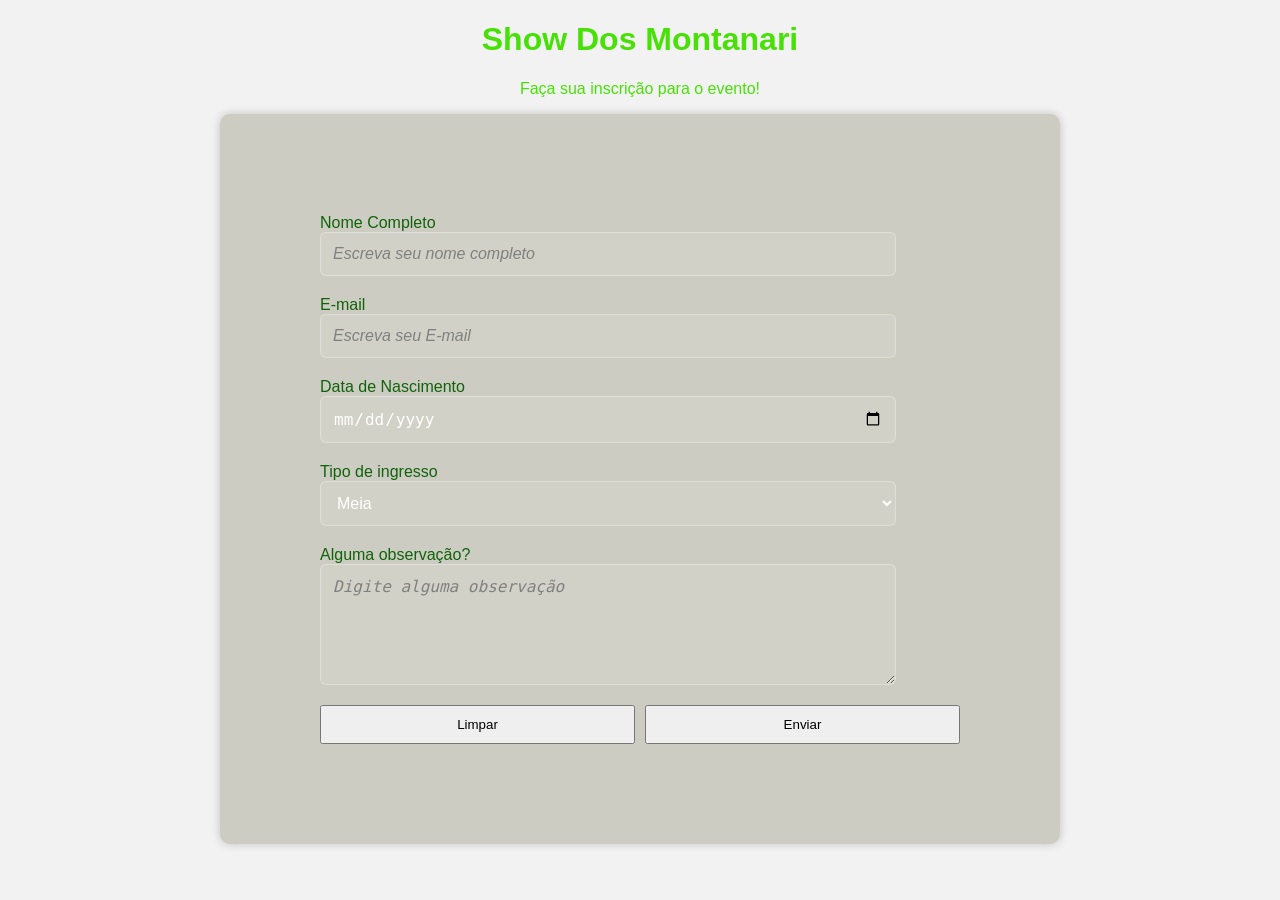
<file: Lista de Exercícios - HTML e CSS/Exercicio05/index.html>
<!-- Exercício 5 — Formulário de Cadastro de Evento
Crie um formulário de inscrição para um evento (uma palestra, um show, o que preferir), contendo pelo menos:

Nome completo;
E-mail;
Data de nascimento;
Um campo de seleção (select) para "Tipo de ingresso" (ex: Meia, Inteira, VIP);
Um campo de texto longo (textarea) para "Alguma observação?";
Dois botões: limpar e enviar -->
<!DOCTYPE html>
<html lang="pt-br">

<head>
    <meta charset="UTF-8">
    <meta name="viewport" content="width=device-width, initial-scale=1.0">
    <title>Formulário de Cadastro de Evento</title>
    <link rel="stylesheet" href="style.css">
</head>

<body>
    <main>
        <header>
            <h1>Show Dos Montanari</h1>
            <p>Faça sua inscrição para o evento!</p>
        </header>

        <div class="formulario">
            <form action="">

                <!-- Nome Completo -->
                <div class="campo">
                    <label for="nome">Nome Completo</label>
                    <input id="nome" type="text" placeholder="Escreva seu nome completo" required>
                </div>

                <!-- E-mail -->
                <div class="campo">
                    <label for="email">E-mail</label>
                    <input id="email" type="email" placeholder="Escreva seu E-mail" required>
                </div>

                <!-- Data de Nascimento -->
                <div class="campo">
                    <label for="data">Data de Nascimento</label>
                    <input id="data" type="date" required>
                </div>

                <!-- Tipo de Ingresso -->
                <div class="campo">
                    <label for="ingresso">Tipo de ingresso</label>

                    <select id="ingresso">
                        <option value="meia">Meia</option>
                        <option value="inteira">Inteira</option>
                        <option value="vip">VIP</option>
                    </select>
                </div>

                <!-- Observações -->
                <div class="campo">
                    <label for="obs">Alguma observação?</label>
                    <textarea id="obs" rows="5" placeholder="Digite alguma observação"></textarea>
                </div>

                <!-- Botões -->
                <div class="botoes">
                    <button type="reset">Limpar</button>
                    <button type="submit">Enviar</button>
                </div>
            </form>
        </div>


    </main>
</body>

</html>
</file>
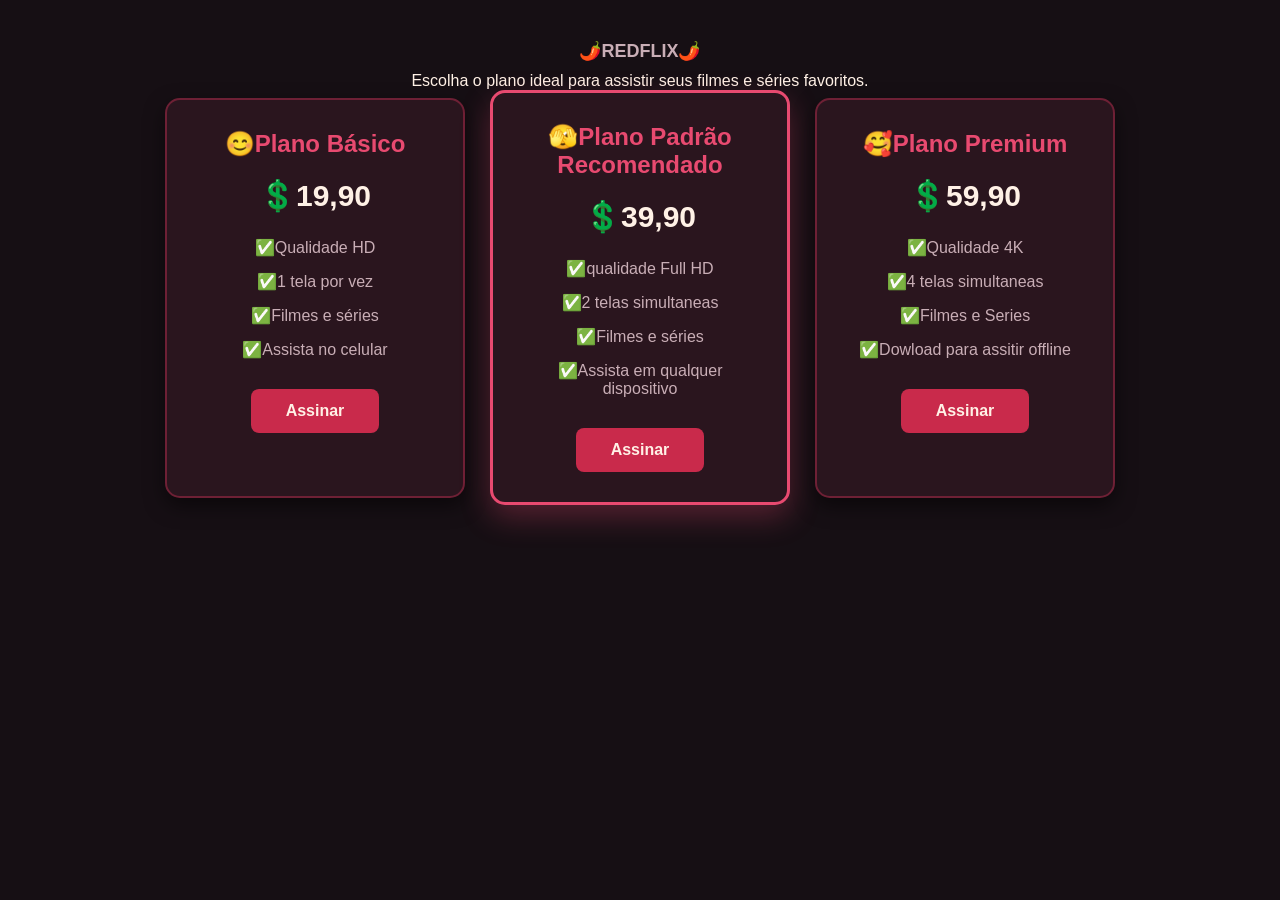
<file: Lista de Exercícios - HTML e CSS/Exercicio07/index.html>
<!-- Exercício 7 — Tabela de Planos (Pricing Table)
Crie uma seção com 3 "cartões" lado a lado, representando 3 planos de assinatura (ex: Básico, Padrão, Premium), 
cada um contendo:

Nome do plano;
Preço;
Uma lista com pelo menos 4 benefícios/recursos inclusos;
Um botão "Assinar".
Estilização (Flexbox):

Os 3 cartões devem ficar lado a lado, com espaçamento igual entre eles.
O cartão do meio (o plano "recomendado") deve se destacar dos outros dois: maior, com borda diferente, 
ou "flutuando" um pouco acima dos demais (dica: pesquise sobre a propriedade transform ou simplesmente 
ajuste a margin-top dele para negativo).
Todos os botões devem ter o mesmo estilo, com efeito de hover. -->
<!DOCTYPE html>
<html lang="pt-br">
<head>
    <meta charset="UTF-8">
    <meta name="viewport" content="width=device-width, initial-scale=1.0">
    <title>Tabela de Planos (Pricing Table)</title>
    <link rel="stylesheet" href="style.css">
</head>
<body>

    <H1>🌶️REDFLIX🌶️</H1>
    <p>Escolha o plano ideal para assistir seus filmes e séries favoritos.</p>
    <section class="planos">
        
        <div class="basico">
            <h2>😊Plano Básico</h2>
            <h3> 💲19,90</h3>

            <ul>
                <li>✅Qualidade HD</li>
                <li>✅1 tela por vez</li>
                <li>✅Filmes e séries</li>
                <li>✅Assista no celular</li>
            </ul>
            
            <button>Assinar</button>
        </div>

        <div class="padrao">
            <h2>🫣Plano Padrão Recomendado</h2>
            <h3>💲39,90</h3>

            <ul>
                <li>✅qualidade Full HD</li>
                <li>✅2 telas simultaneas</li>
                <li>✅Filmes e séries</li>
                <li>✅Assista em qualquer dispositivo</li>
            </ul>

            <button>Assinar</button>
        </div>

        <div class="premium">
            <h2>🥰Plano Premium</h2>
            <h3>💲59,90</h3>

            <ul>
                <li>✅Qualidade 4K</li>
                <li>✅4 telas simultaneas</li>
                <li>✅Filmes e Series</li>
                <li>✅Dowload para assitir offline</li>
            </ul>

            <button>Assinar</button>
        </div>
    </section>
    
</body>
</html>
</file>
<file: Lista de Exercícios - HTML e CSS/Exercicio05/style.css>
/*Estilização:

Cada campo (label + input) deve ficar visualmente agrupado dentro de uma div.
Os campos devem ter um espaçamento uniforme entre si (não use vários <br> soltos — organize com CSS).
O formulário inteiro deve estar dentro de um "cartão" central, com largura máxima definida (pesquise sobre max-width) 
para não esticar demais em telas largas.
Estilize o placeholder dos campos com uma cor diferente do texto digitado.*/

/* CORPO DA PÁGINA */
body{
    font-family: Arial, sans-serif;
    background-color: #f2f2f2;
    background-image: url(https://i.scdn.co/image/ab67616d0000b2737447c6f7b2b006efd6a96251);

    display: flex;
    justify-content: center;
    align-items: center;

    min-height: auto;
    margin: 0;
}

/* CARTÃO DO FORMULÁRIO */
.formulario{
    background-color:rgba(53, 51, 4, 0.2); /* branco com 85% de opacidade */
    color: #11630a; 
    padding: 100px;
    border-radius: 10px;
    box-shadow: 0 0 10px rgba(0,0,0,0.2);

    /*max-width: 500px;*/
    /* max-width: 90vw; */
    width: 50vw;

    
}

/* TÍTULO */
header{
    text-align: center;
    color: rgb(72, 225, 7);
}

/* AGRUPA LABEL E CAMPO */
.campo{
    display: flex;
    flex-direction: column;
    margin-bottom: 20px;
    width: 100%;
}

/* CAMPOS */
input,
select,
textarea{
    width: 90%; /* campo proporcional ao container */
    padding: 12px;
    border: 1px solid rgba(255,255,255,0.3);
    border-radius: 6px;
    background-color: rgba(255,255,255,0.1);
    color: #ffffff;
    font-size: 1rem; /* tamanho proporcional */
    box-sizing: border-box; /* evita ultrapassar limites */
}

/* PLACEHOLDER */
input::placeholder,
textarea::placeholder{
    color: gray;
    font-style: italic;
}

/* BOTÕES */
.botoes{
    display: flex;
    gap: 10px;
}

button{
    flex: 1;
    padding: 10px;
    cursor: pointer;
}
</file>
<file: Lista de Exercícios - HTML e CSS/Exercicio07/style.css>
/* Exercício 7 — Tabela de Planos (Pricing Table)
Crie uma seção com 3 "cartões" lado a lado, representando 3 planos de assinatura (ex: Básico, Padrão, Premium),
cada um contendo:

Nome do plano;
Preço;
Uma lista com pelo menos 4 benefícios/recursos inclusos;
Um botão "Assinar".
Estilização (Flexbox):

Os 3 cartões devem ficar lado a lado, com espaçamento igual entre eles.
O cartão do meio (o plano "recomendado") deve se destacar dos outros dois: maior, com borda diferente, 
ou "flutuando" um pouco acima dos demais (dica: pesquise sobre a propriedade transform ou simplesmente 
ajuste a margin-top dele para negativo).
Todos os botões devem ter o mesmo estilo, com efeito de hover. */


/* O * no CSS é um seletor universal. Ele significa: “aplique isso a todos os elementos da página */
*{
    margin: 0; /*tira a margem padrão*/
    padding: 0; /*tira o espaço interno padrão*/
    box-sizing: border-box;/*facilita controlar o tamanho dos elementos*/
}

body{
    background-color:  #160F14; /*cor do fundo*/
    color: #FFF1E6; /*cor dos textos*/
    font-family: Arial, Helvetica, sans-serif;/*tipo de letra*/
    text-align: center;/*centraliza os textos*/
    padding: 40px;/*espaço interno da pagina*/
}

/* Titulo */
h1{
    color: #C9AEB6; /*Cor do texto*/
    font-size: 18px;/*tamanho do texto*/
    margin-bottom: 10px;/*espaço abaixo do botão*/
}

/* Area onde ficam os tres planos*/
.planos{
    display: flex;/*Coloca os cartões lado a lado*/
    justify-content: center;/*centraliza os cartões*/
    align-items: center;/*alinha os carotões verticalmente*/
    gap: 25px;/*espaço entre os cartões*/
}

/*Estilo dos três cartões*/
.basico, .padrao, .premium {
    background-color: #2A151E; /*Cor do fundo cartão*/
    border: 2px solid #6E2035;/*Borda*/
    border-radius: 15px;/*deixa os cantos aredondados*/
    width: 300px;/*largura dos cartões*/
    min-height: 400px;/*altura maxima dos cartões*/
    padding: 30px; /* espaço dentro dos cartões */
    box-shadow: 0 8px 20px rgba(0, 0, 0, 0.5); /* sombra */

}

/*Nome dos Planos*/
h2{
    color: #E84A70; /*cor do texto*/
    margin-bottom: 20px;/*espaço abaixo do nome*/
}

/*Preço*/
h3{
    color: #FFF1E6;/*cor do Texto*/
    font-size: 30px;/*Tamanho da letra*/
    margin-bottom: 25px; /*espaço abaixo do preço*/
}

/*Lista de benificio*/

ul {
    list-style: none; /* tira as bolinhas da lista */
    margin-bottom: 30px; /* espaço abaixo da lista */
}

li {
    color: #C9AEB6; /* cor dos benefícios */
    margin: 15px 0; /* espaço entre os benefícios */
}

/*Botão*/
button{
    background-color: #C92A4B;/*Cor de fundo do botão*/
    color: #FFF1E6; /* cor do texto do botão */
    border: none /*tira a borada padrão*/;
    padding: 13px 35px;/*tamanho interno do botão*/
    border-radius: 8px;/*arendonda o botão*/
    font-size: 16px; /*tamnho da letra*/
    font-weight: bold;/*deixa a letra em negrito*/
    cursor: pointer; /*muda o curso oara uma mão*/
    transition: 0.3s;/*deixa a animação suave*/
}

/* Quando passar o mouse no botão */
button:hover {
    background-color: #E84A70; /* muda a cor do botão */
    transform: scale(1.08); /* aumenta um pouco o botão */
}

/* Plano recomendado */
.padrao {
    border: 3px solid #E84A70; /* borda mais destacada */
    box-shadow: 0 12px 30px rgba(232, 74, 112, 0.3); /* sombra rosa */
}

/* Quando passar o mouse nos cartões básico e premium */
.basico:hover,
.premium:hover {
    transform: translateY(-8px); /* sobe um pouco o cartão */
}

/* Quando passar o mouse no plano padrão */
.padrao:hover {
    transform: translateY(-25px); /* sobe ainda mais o cartão */
}
</file>
